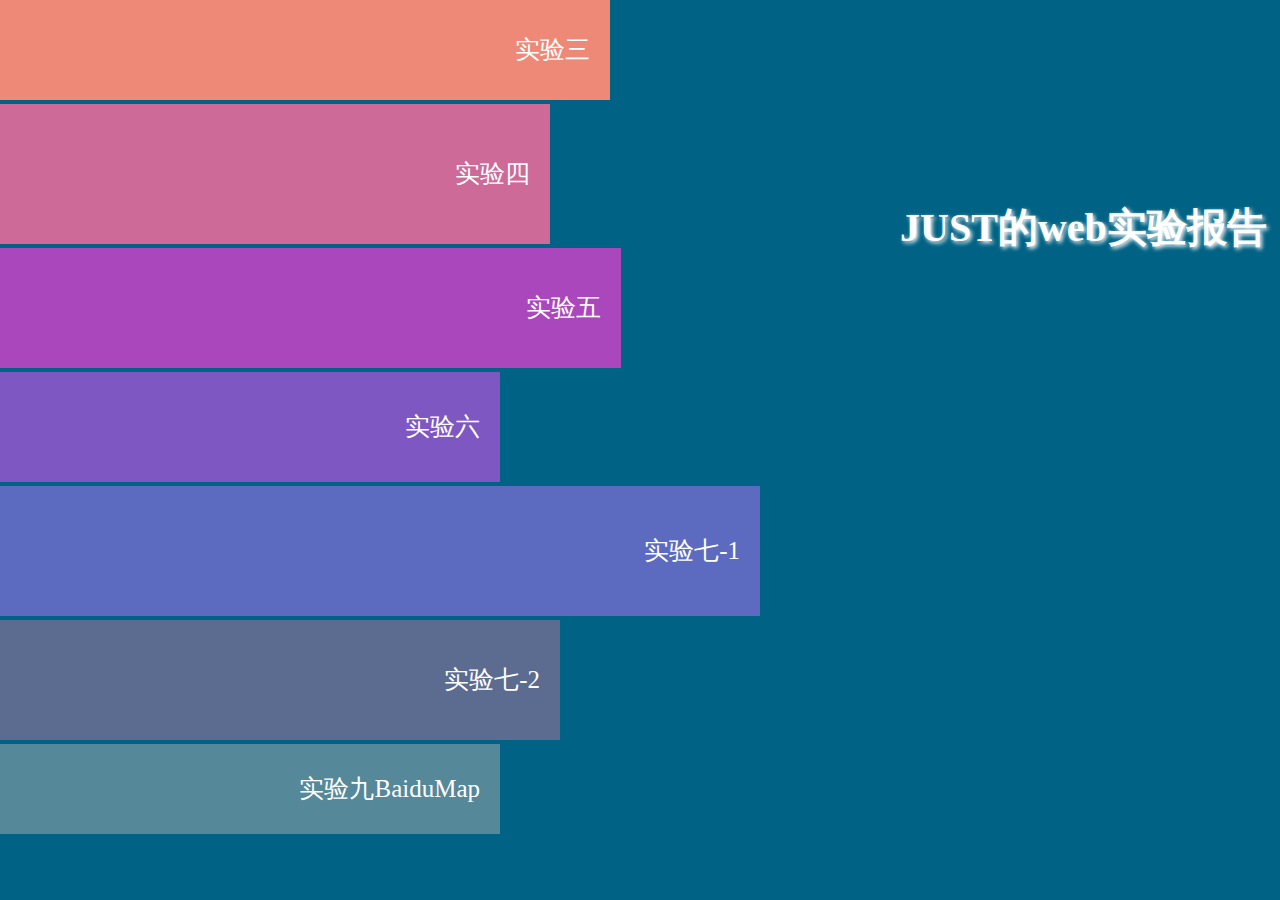
<file: index.html>
<!DOCTYPE html>
<html>
	<head>
		<meta charset="utf-8">
		<meta http-equiv="X-UA-Compatible" content="IE=edge,chrome=1">
		<title>Examples</title>
		<meta name="description" content="">
		<meta name="keywords" content="">
		<link href="CSS/h.css" rel="stylesheet">
	</head>
	<body>
		<div id="ui-left">
			<a href="experience3/e3.html">
				<div id="ex1">
					<span>实验三</span>
				</div>
			</a>
			<a href="experience4/index.html">
				<div id="ex2">
					<span>实验四</span>
				</div>
			</a>
			<a href="experience5/index.html">
				<div id="ex3">
					<span>实验五</span>
				</div>
			</a>
			<a href="experience6/index.html">
				<div id="ex4">
					<span>实验六</span>
				</div>
			</a>
			<a href="bootstrap-part1/index.html">
				<div id="ex5">
					<span>实验七-1</span>
				</div>
			</a>
			<a href="bootstrap-part2/index.html">
				<div id="ex6">
					<span>实验七-2</span>
				</div>
			</a>
			<a href="experience9/index.html">
				<div id="ex7">
					<span>实验九BaiduMap</span>
				</div>
			</a>
		</div>
		<div id="ui-right">
		    <div id="ui-right-introduce">JUST的web实验报告</div>
		</div>
	</body>
</html>
</file>
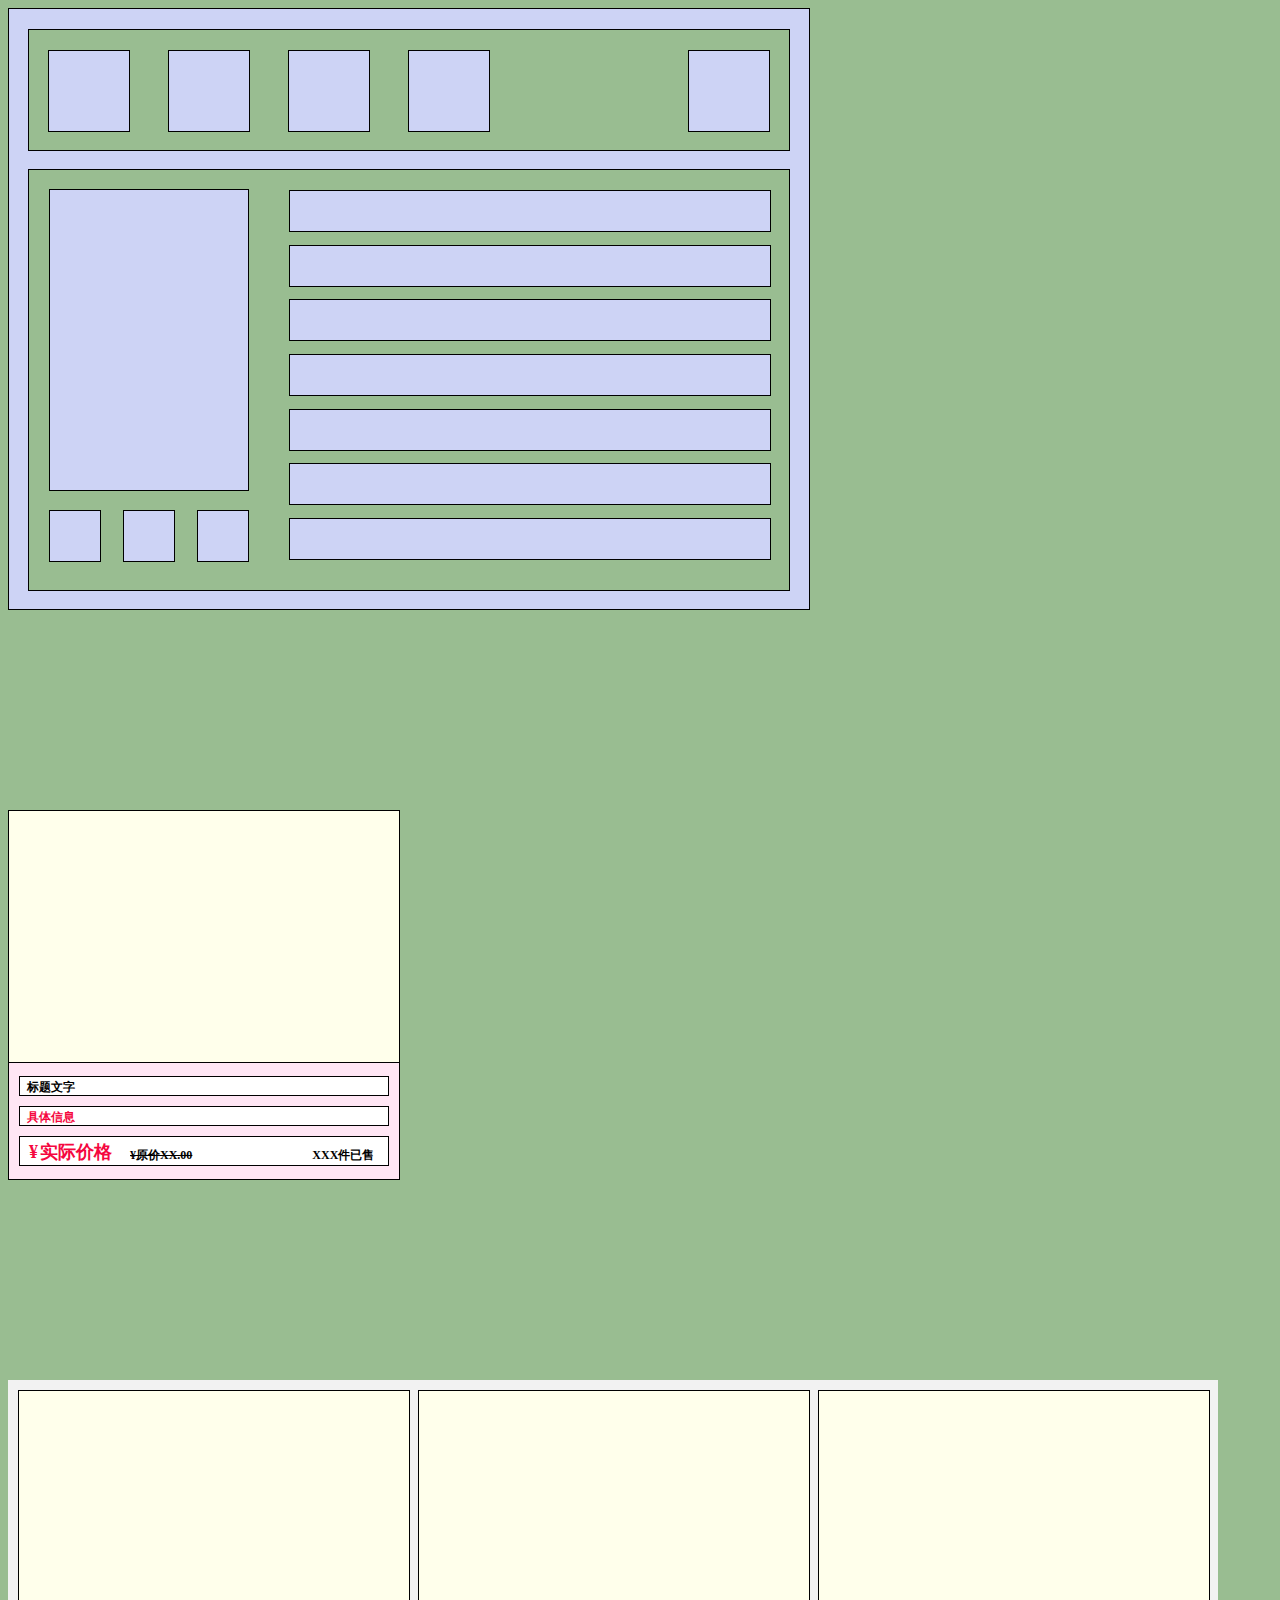
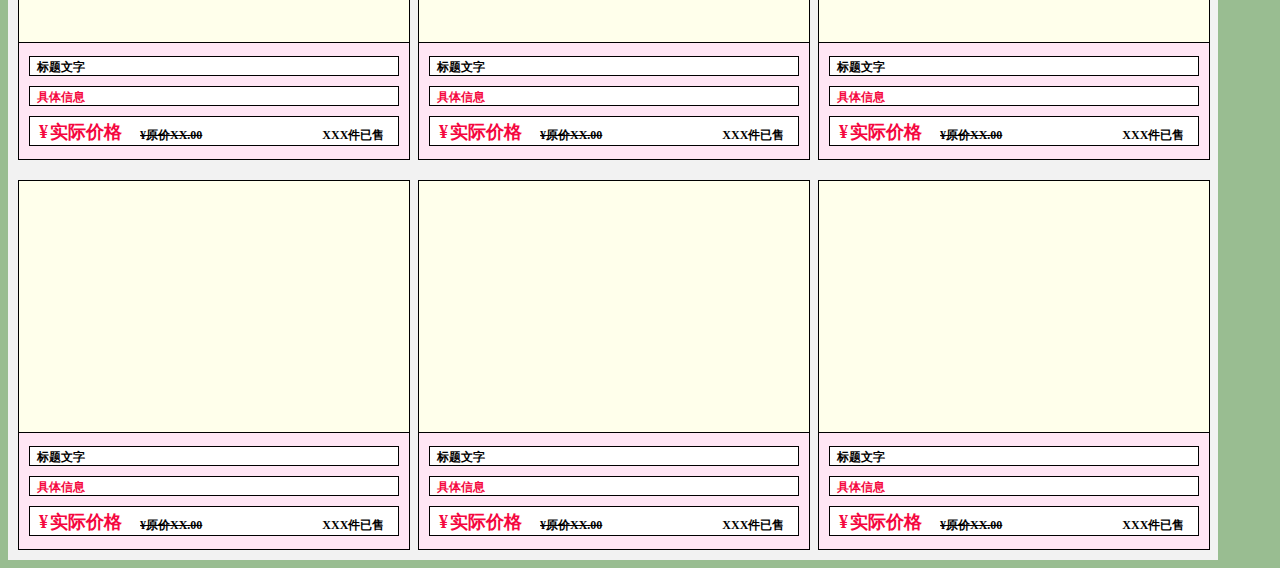
<file: experience4/index.html>
<!DOCTYPE html>
<html>
<head>
<meta charset="utf-8">
<meta http-equiv="X-UA-Compatible" content="IE=edge,chrome=1">
<title>Examples</title>
<meta name="description" content="">
<meta name="keywords" content="">
<link href="CSS/experience4_1.css" rel="stylesheet">
<link rel="stylesheet" href="CSS/experience4_2.css">
<link rel="stylesheet" href="CSS/experience4_3.css">
</head>
<body>
    <div id="ui-main">
        <div id="ui-main-hd">
            <div id="ui-hd-left">
                <div class="ui-main-subhd"></div>
                <div class="ui-main-subhd"></div>
                <div class="ui-main-subhd"></div>
                <div class="ui-main-subhd"></div>
            </div> 
            <div id="ui-hd-center"></div>
            <div id="ui-hd-right">
                <div class="ui-main-subhd"></div>
            </div>
        </div>
        <div id="ui-main-cnt">
            <div id="ui-cnt-left">
                <div id="ui-cnt-left-top">
                    <div id="ui-top-subcnt"></div>
                </div>
                <div id="ui-cnt-left-bottom">
                    <div class="ui-bottom-subcnt"></div>
                    <div class="ui-bottom-subcnt"></div>
                    <div class="ui-bottom-subcnt"></div>
                </div>
            </div>
            <div id="ui-cnt-right">
                <div id="ui-cnt-right-subcnt">
                     <div class="ui-subcnt-line"></div>
                     <div class="ui-subcnt-line"></div>
                     <div class="ui-subcnt-line"></div>
                     <div class="ui-subcnt-line"></div>
                     <div class="ui-subcnt-line"></div>
                     <div class="ui-subcnt-line"></div>
                     <div class="ui-subcnt-line"></div>
                </div>
            </div>
        </div>
    </div>
    <div class="ui-block"></div>
    <div id="ui-ex2">
        <div id="ui-ex2-top"></div>
        <div id="ui-ex2-bottom">
            <div id="ui-bottom-main">
                <div id="ui-main-headline">
                    <span>标题文字</span>
                </div>
                <div id="ui-main-notes">
                    <span id="ui-notes-words">具体信息</span>
                </div>
                <div id="ui-main-prices">
                    <span id="ui-prices-true">实际价格</span>
                    <span id="ui-prices-formal">原价XX.00</span>
                    <span id="ui-prices-sum">XXX件已售</span>
                </div>
            </div>
        </div>
    </div>
    <div class="ui-block"></div>
    <div id="ui-ex3">
        <div class="ui-ex3-container">
            <div id="ui-ex2">
        <div id="ui-ex2-top"></div>
        <div id="ui-ex2-bottom">
            <div id="ui-bottom-main">
                <div id="ui-main-headline">
                    <span>标题文字</span>
                </div>
                <div id="ui-main-notes">
                    <span id="ui-notes-words">具体信息</span>
                </div>
                <div id="ui-main-prices">
                    <span id="ui-prices-true">实际价格</span>
                    <span id="ui-prices-formal">原价XX.00</span>
                    <span id="ui-prices-sum">XXX件已售</span>
                </div>
            </div>
        </div>
    </div>
    <div id="ui-ex2">
        <div id="ui-ex2-top"></div>
        <div id="ui-ex2-bottom">
            <div id="ui-bottom-main">
                <div id="ui-main-headline">
                    <span>标题文字</span>
                </div>
                <div id="ui-main-notes">
                    <span id="ui-notes-words">具体信息</span>
                </div>
                <div id="ui-main-prices">
                    <span id="ui-prices-true">实际价格</span>
                    <span id="ui-prices-formal">原价XX.00</span>
                    <span id="ui-prices-sum">XXX件已售</span>
                </div>
            </div>
        </div>
    </div>
    <div id="ui-ex2">
        <div id="ui-ex2-top"></div>
        <div id="ui-ex2-bottom">
            <div id="ui-bottom-main">
                <div id="ui-main-headline">
                    <span>标题文字</span>
                </div>
                <div id="ui-main-notes">
                    <span id="ui-notes-words">具体信息</span>
                </div>
                <div id="ui-main-prices">
                    <span id="ui-prices-true">实际价格</span>
                    <span id="ui-prices-formal">原价XX.00</span>
                    <span id="ui-prices-sum">XXX件已售</span>
                </div>
            </div>
        </div>
    </div>
        </div>
        <div class="ui-ex3-container">
          <div id="ui-ex2">
        <div id="ui-ex2-top"></div>
        <div id="ui-ex2-bottom">
            <div id="ui-bottom-main">
                <div id="ui-main-headline">
                    <span>标题文字</span>
                </div>
                <div id="ui-main-notes">
                    <span id="ui-notes-words">具体信息</span>
                </div>
                <div id="ui-main-prices">
                    <span id="ui-prices-true">实际价格</span>
                    <span id="ui-prices-formal">原价XX.00</span>
                    <span id="ui-prices-sum">XXX件已售</span>
                </div>
            </div>
        </div>
    </div>
    <div id="ui-ex2">
        <div id="ui-ex2-top"></div>
        <div id="ui-ex2-bottom">
            <div id="ui-bottom-main">
                <div id="ui-main-headline">
                    <span>标题文字</span>
                </div>
                <div id="ui-main-notes">
                    <span id="ui-notes-words">具体信息</span>
                </div>
                <div id="ui-main-prices">
                    <span id="ui-prices-true">实际价格</span>
                    <span id="ui-prices-formal">原价XX.00</span>
                    <span id="ui-prices-sum">XXX件已售</span>
                </div>
            </div>
        </div>
    </div>
    <div id="ui-ex2">
        <div id="ui-ex2-top"></div>
        <div id="ui-ex2-bottom">
            <div id="ui-bottom-main">
                <div id="ui-main-headline">
                    <span>标题文字</span>
                </div>
                <div id="ui-main-notes">
                    <span id="ui-notes-words">具体信息</span>
                </div>
                <div id="ui-main-prices">
                    <span id="ui-prices-true">实际价格</span>
                    <span id="ui-prices-formal">原价XX.00</span>
                    <span id="ui-prices-sum">XXX件已售</span>
                </div>
            </div>
        </div>
    </div>
        </div>
    </div>
</body>
</html>
</file>
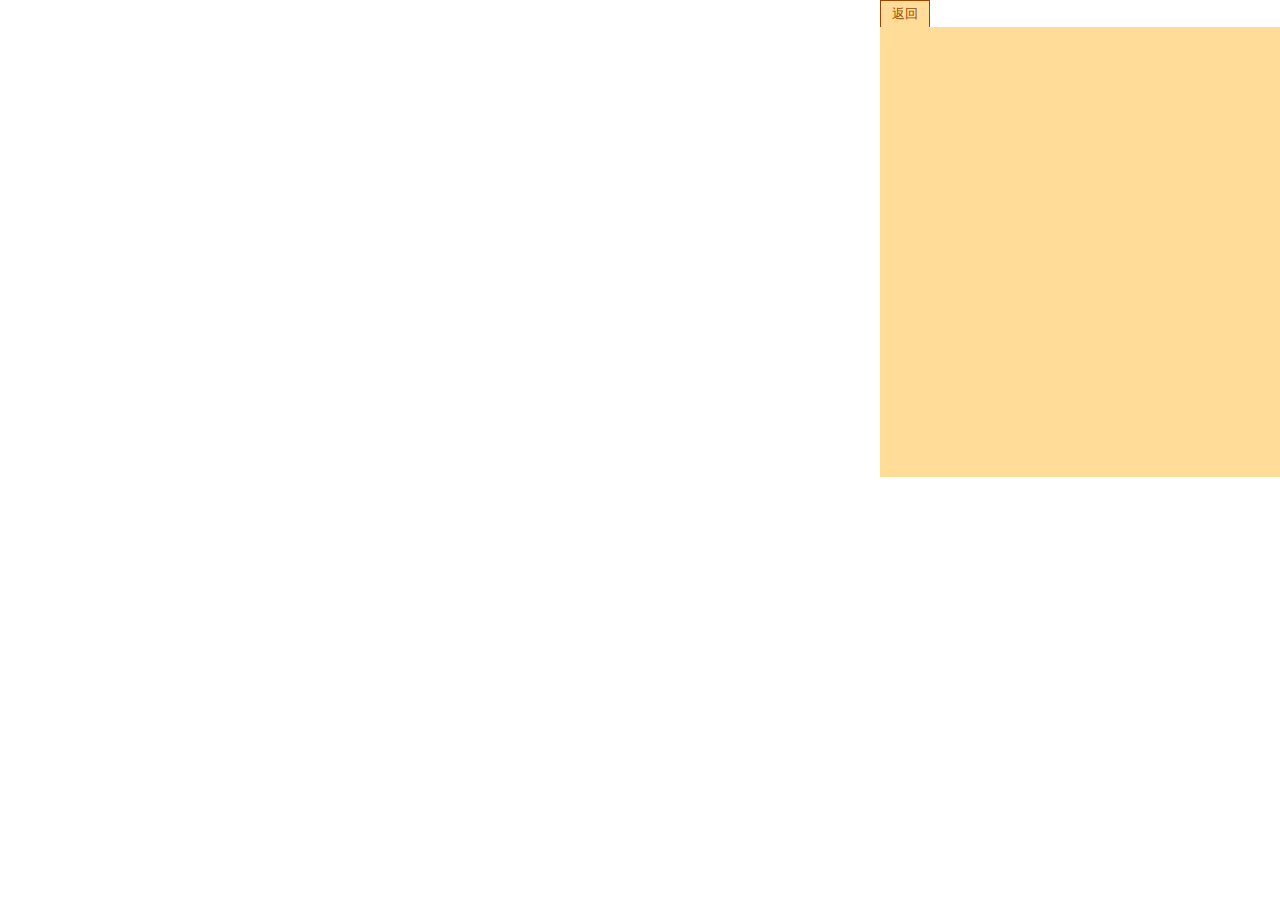
<file: experience9/index.html>
<!DOCTYPE html>
<html>
  <head>
    <meta name="viewport" content="initial-scale=1.0, user-scalable=no" />
    <meta http-equiv="Content-Type" content="text/html; charset=utf-8" />
    <title>Hello, World</title>
    <script src="http://api.map.baidu.com/api?v=2.0&ak=2hPXkEBk9x4n1th3Ylt5BVUi80sikXyr"></script>
    <link rel="stylesheet" href="css/ex8.css">
  </head>
  <body>
    <div id="myMap"></div>
    <div id="result">
        <div id="return">
        	<button id="return-button" >返回</button>
        </div>
    	<div id="result1"></div>
        <div id="result2"></div>
    </div>
  </body>
  <script src="js/ex8.js"></script>
</html>
</file>
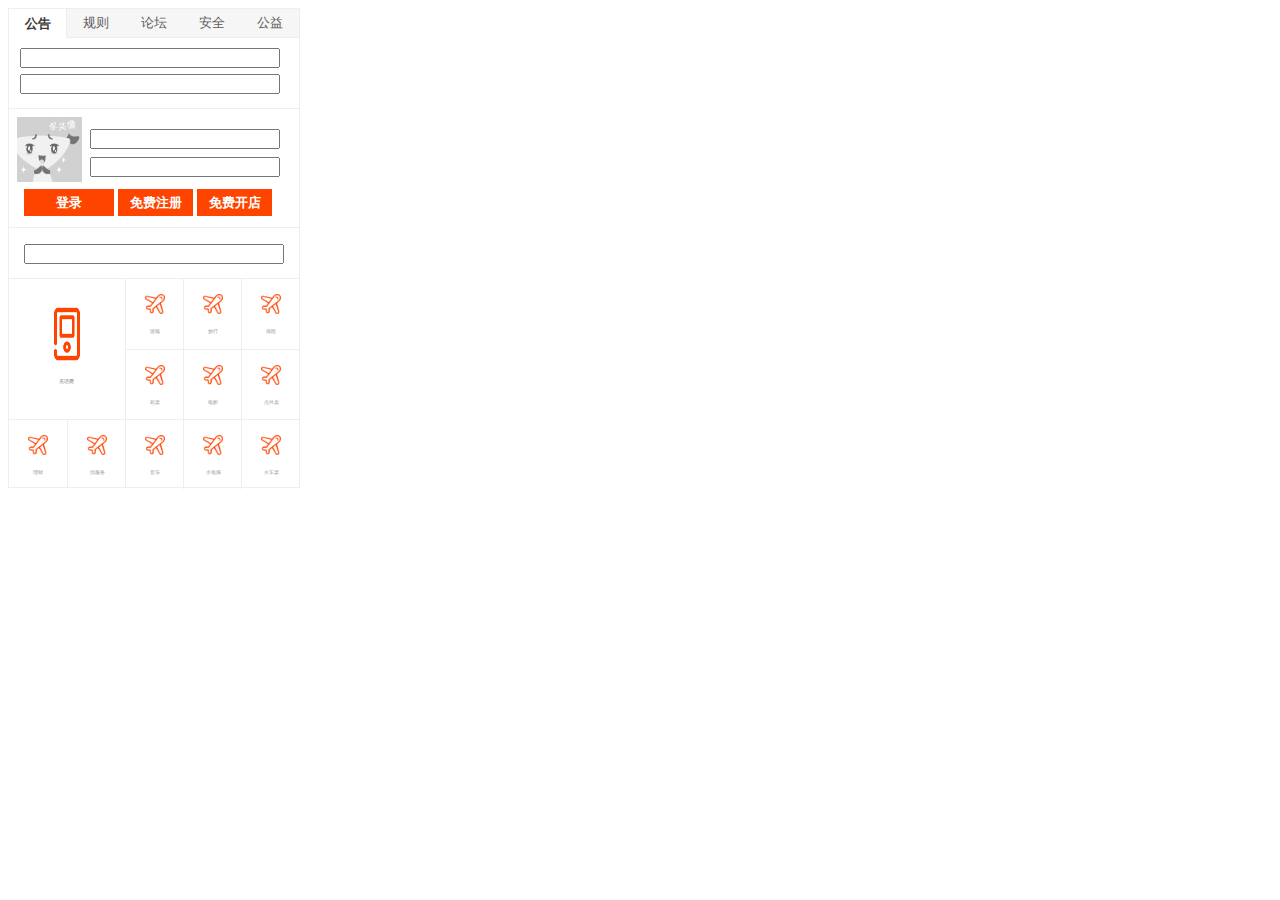
<file: experience3/e3.html>
<!DOCTYPE html>
<html>
<head>
<meta charset="utf-8">
<meta http-equiv="X-UA-Compatible" content="IE=edge,chrome=1">
<title>Examples</title>
<meta name="description" content="">
<meta name="keywords" content="">
<link href="CSS/h.css" rel="stylesheet">
</head>
<body>
   <div id="head">
   	    <div id="notice">公告</div>
   	    <div class="otherpart">规则</div>
   	    <div class="otherpart">论坛</div>
   	    <div class="otherpart">安全</div>
   	    <div class="otherpart">公益</div>
   	    <div class="clear"></div>
   </div>
   <div id="gg">
   	    <input type="text" id="search1_1">
   	    <input type="text" id="search1_2">
   </div>
   <div id="dl">
        <div id="part3">
        	<img id="login_pic" src="img/no_login.jpg"></img>
   	        <input type="text" id="search2_1">
   	        <input type="text" id="search2_2">
        </div>
   	    <div id="buttons">
   	    	<button id="in">登录</button>
   	    	<button id="login">免费注册</button>
   	    	<button id="store">免费开店</button>
   	    </div>
   </div>
   <div id="search">
   	    <input type="text" id="search3_1">
   </div>
   <div id="main">
   	    <div id="charge">
   	   	    <img src="img/话费.png" id="chpic">
   	   	    <div id="chword">充话费</div>
   	    </div>
   	    <div class="otherpart4_1">
   	   	    <img src="img/旅行.png" class="pic4">
   	   	    <div class="words">游戏</div>
   	    </div>
   	    <div class="otherpart4_1">
   	        <img src="img/旅行.png" class="pic4">
   	   		<div class="words">旅行</div>
   	   	</div>
   	    <div class="otherpart4_1">
   	        <img src="img/旅行.png" class="pic4">
   	   		<div class="words">保险</div>
   	   	</div>
   	    <div class="otherpart4">
   	        <img src="img/旅行.png" class="pic4">
   	   		<div class="words">彩票</div>
   	   	</div>
   	    <div class="otherpart4">
   	        <img src="img/旅行.png" class="pic4">
   	   		<div class="words">电影</div>
   	   	</div>
   	    <div class="otherpart4">
   	        <img src="img/旅行.png" class="pic4">
   	   		<div class="words">点外卖</div>
   	   	</div>
   	    <div class="otherpart4_2">
   	        <img src="img/旅行.png" class="pic4">
   	   		<div class="words">理财</div>
   	   	</div>
   	    <div class="otherpart4">
   	        <img src="img/旅行.png" class="pic4">
   	   		<div class="words">找服务</div>
   	   	</div>
   	    <div class="otherpart4">
   	        <img src="img/旅行.png" class="pic4">
   	   		<div class="words">音乐</div>
   	   	</div>
   	   	<div class="otherpart4">
   	        <img src="img/旅行.png" class="pic4">
   	   		<div class="words">水电煤</div>
   	   	</div>
   	   	<div class="otherpart4">
   	        <img src="img/旅行.png" class="pic4">
   	   		<div class="words">火车票</div>
   	   	</div>
   </div>
</body>
</html>
</file>
<file: CSS/h.css>
*{
	padding: 0;
	margin: 0;
}
body{
	width: screen.width;
	background-color: #006284;
	display: flex;
}
#ui-left{
	width: 900px;
}
#ex1{
	display: inline-block;
	background-color: #ee8877;
	width: 410px;
	height: 100px;
	line-height: 100px;
}
#ex1:hover{
	background-color: #ee8877;
	width: 610px;
	height: 100px;
	line-height: 100px;
}
a{
	width: auto;
}
#ex2{
	display: inline-block;
    background-color: #cd6a97;
    width: 550px;
    height: 140px;
    line-height: 140px; 
}
#ex2:hover{
    background-color: #cd6a97;
    width: 750px;
    height: 140px;
    line-height: 140px;
}
#ex3{
	display: inline-block;
	background-color: #ab47bc;
	width: 621px;
	height: 120px;
	line-height: 120px;
}
#ex3:hover{
	background-color: #ab47bc;
	width: 821px;
	height: 120px;
	line-height: 120px;
}
#ex4{
	display: inline-block;
	background-color: #7e57c2;
	width: 500px;
	height: 110px;
	line-height: 110px;
}
#ex4:hover{
	background-color: #7e57c2;
	width: 700px;
	height: 110px;
	line-height: 110px;
}
#ex5{
	display: inline-block;
	background-color: #5c6bc0;
	width: 760px;
	height: 130px;
	line-height: 130px;
}
#ex5:hover{
	background-color: #5c6bc0;
	width: 900px;
	height: 130px;
	line-height: 130px;
}
#ex6{
	display: inline-block;
	background-color: #5c6b90;
	width: 560px;
	height: 120px;
	line-height: 120px;
}
#ex6:hover{
	background-color: #5c6b90;
	width: 760px;
	height: 120px;
	line-height: 120px;
}
#ex7{
	display: inline-block;
	background-color: #558899;
	width: 500px;
	height: 90px;
	line-height: 90px;
}
#ex7:hover{
	background-color: #558899;
	width: 700px;
	height: 90px;
	line-height: 90px;
}
span{
	float: right;
	margin-right: 20px;
	color: #fff;
	font-size: 25px;
	font-family: "微软雅黑";
	/*font-weight: ;*/
}
#ui-right{
	flex: 1;
}
#ui-right-introduce{
	color: #fff;
	font-size: 40px;
	font-family: "微软雅黑";
	font-weight: bolder;
	text-shadow: 2px 2px 4px #fff;
	margin-top: 200px;
}
</file>
<file: experience4/CSS/experience4_1.css>
div{
	display: flex;
}
body{
	background-color: #99bd91;
}
#ui-main{
	width: 800px;
	height: 600px;
	background-color: #CDD3F5;
	display: flex;
	justify-content: center;
	flex-wrap: wrap;
	border: 1px solid #000;
}
#ui-main-hd{
	width: 760px;
	height: 120px;
	margin-top: 20px;
	background-color: #99bd91;
	align-items: center;
	border: 1px solid #000;
}
#ui-hd-left{
    width: 480px;
    height: 80px;
    justify-content: space-around;
}
#ui-hd-center{
	flex: 1;
}
#ui-hd-right{
    width: 120px;
    height: 80px;
    justify-content: space-around;
}
.ui-main-subhd{
	height: 80px;
	width: 80px;
	background-color: #CDD3F5;
	border: 1px solid #000;
}
#ui-main-cnt{
	width: 760px;
	height: 420px;
	background-color: #99bd91;
	align-items: space-around;
	justify-content: space-around;
	border: 1px solid #000;
}
#ui-cnt-left{
	width: 200px;
	flex-direction: column;
}
#ui-cnt-left-top{
	width: 200px;
	height: 340px;
	align-items: center;
}
#ui-top-subcnt{
	width: 200px;
	height: 300px;
	background-color: #CDD3F5;
	border: 1px solid #000;
}
#ui-cnt-left-bottom{
	width: 200px;
	height: 50px;
	justify-content: space-between;
}
.ui-bottom-subcnt{
	width: 50px;
	height: 50px;
	background-color: #CDD3F5;
	border: 1px solid #000;
}
#ui-cnt-right{
	width: 480px;
}
#ui-cnt-right-subcnt{
	width: 480px;
	height: 370px;
	margin-top: 20px;
	flex-direction: column;
	justify-content: space-between;
}
.ui-subcnt-line{
	width: 480px;
	height: 40px;
	background-color: #CDD3F5;
	border: 1px solid #000;
}
.ui-block{
	height: 200px;
}
</file>
<file: experience4/CSS/experience4_2.css>
#ui-ex2{
	width: 390px;
	height: 370px;
	background-color: black;
	flex-direction: column;
}
#ui-ex2-top{
	width: 390px;
	height: 260px;
	background-color: #ffffeb;
	border-top: 1px solid #000;
	border-left: 1px solid #000;
	border-right: 1px solid #000;
}
#ui-ex2-bottom{
	width: 390px;
	height: 120px;
	background-color: #ffe6f4;
	justify-content: center;
	align-items: center;
	border: 1px solid #000;
}
#ui-bottom-main{
	width: 370px;
	height: 90px;
	flex-direction: column;
	justify-content: space-between;
}
#ui-main-headline{
	box-sizing: border-box;
	width: 370px;
	height: 20px;
	background-color: #fff;
	border: 1px solid #000;
}
#ui-main-notes{
	box-sizing: border-box;
	width: 370px;
	height: 20px;
	background-color: #fff;
	border: 1px solid #000;
}
#ui-main-prices{
	box-sizing: border-box;
	width: 370px;
	height: 30px;
	background-color: #fff;
	border: 1px solid #000;
}
#ui-main-headline span{
	width: 50px;
	color: black;
	font-size: 12px;
	margin-left: 7px;
	line-height: 20px;
	font-family: "微软雅黑";
	font-weight: bolder;
}
#ui-notes-words{
	color: #F5073F;
	margin-left: 7px;
	font-size: 12px;
	line-height: 20px;
	font-family: "微软雅黑";
	font-weight: bolder;
}
#ui-prices-true{
	color: #F5073F;
	margin-left: 7px;
	font-size: 18px;
	line-height: 30px;
	font-family: "微软雅黑";
	font-weight: bolder;
}
#ui-prices-true:before{
	content: "¥";
	color: #F5073F;
	margin-left: 5px;
	font-size: 18px;
	line-height: 30px;
	font-family: "微软雅黑";
	font-weight: bolder;
	margin: 2px;
}
#ui-prices-formal{
	color: black;
	font-size: 12px;
	margin-left: 7px;
	margin-top: 10px;
	margin-left: 10px;
	font-family: "微软雅黑";
	font-weight: bolder;
	text-decoration: line-through;
}
#ui-prices-formal:before{
	content: "¥";
	color: black;
	font-size: 12px;
	margin-left: 7px;
	margin-top: 10px;
	margin-left: 8px;
	font-family: "微软雅黑";
	font-weight: bolder;
}
#ui-prices-sum{
	color: black;
	font-size: 12px;
	margin-top: 10px;
	margin-left: 120px;
	font-family: "微软雅黑";
	font-weight: bolder;
}
</file>
<file: experience4/CSS/experience4_3.css>
#ui-ex3{
	width: 1210px;
	height: 780px;
	background-color: #F2F2F2;
	flex-wrap: wrap;
	justify-content: center;
	align-items: center;
}
.ui-ex3-container{
	width: 1190px;
	height: 370px;
	justify-content: space-between;
}
</file>
<file: experience9/css/ex8.css>
html{
	height:100%;
}  
body{
	display: flex;
	height:100%;
	margin:0;
	padding:0;
}  
#myMap{
	flex: 1;
	height: 100%;
}
#return{
	height: 3%;
}
#return-button{
	height: 100%;
	width: 50px;
	color: #994C00;
	border: solid 1px #994400;
	border-bottom: 0;
	background-color: #FFDD99;
}
#result1{
	width: 400px;
	height: 50%;
	background-color: #FFDD99;
	overflow: scroll;
}
#result2{
	width: 400px;
	height: 47%;
	background-color: #fff;
	overflow: scroll;
}
</file>
<file: experience3/CSS/h.css>
#head{
	box-sizing: border-box;
	width: 292px;
	height: 30px;
	border: 1px solid #EEEEEE;
}
#notice{
	float: left;
	width: 57px;
	height: 29px;
	color: #3C3C3C;
	font-weight: bolder;
	font-size: 13px;
	border-bottom: : 1px solid #FFFFFF;
	border-right: 1px solid #EEEEEE;
	background-color: white;
	text-align: center;
	line-height: 29px;
}
.otherpart{
	box-sizing: border-box;
	float: left;
	width: 58px;
	height: 28px;
	color: #5D5D5D;
	font-size: 13px;
	background-color: #F6F6F6;
	text-align: center;
	line-height: 28px;
}
.clear{
	clear: both;
}
#gg{
	box-sizing: border-box;
	width: 292px;
	height: 70px;
	border-right: 1px solid #EEEEEE;
	border-left: 1px solid #EEEEEE;
}
#search1_1{
	box-sizing: border-box;
	width: 260px;
	height: 20px;
	margin: 10px 15px 6px 11px;
}
#search1_2{
	box-sizing: border-box;
	width: 260px;
	height: 20px;
	margin: 0 15px 10px 11px;
}
#dl{
	box-sizing: border-box;
	width: 292px;
	height: 120px;
	border: 1px solid #EEEEEE;
}
#part3{
	width: 290px;
	height: 80px;
}
#login_pic{
	width: 65px;
	height: 65px;
	margin:8px 8px 0 8px;
	float: left;
}
#search2_1{
	box-sizing: border-box;
	float: left;
	width: 190px;
	height: 20px;
	margin: 20px 0 8px 0;
}
#search2_2{
	float: left;
	box-sizing: border-box;
	width: 190px;
	height: 20px;
}
#buttons{
	width: 290px;
	height: 40px; 
}
#in{
	width: 90px;
	height: 27px;
	background-color: #FF4400;
	color: #FFFFFF;
	font-weight: bold;
	border: 0px;
	margin-left: 15px;
	padding: 0;
}
#login{
	width: 75px;
	height: 27px;
	background-color: #FF4400;
	color: #FFFFFF;
	font-weight: bold;
	border: 0px;
	padding: 0;
}
#store{
	width: 75px;
	height: 27px;
	background-color: #FF4400;
	color: #FFFFFF;
	font-weight: bold;
	border: 0;
	padding: 0;
}
#search{
	box-sizing: border-box;
	width: 292px;
	height: 50px;
	border-left: 1px solid #EEEEEE;
	border-right: 1px solid #EEEEEE;
	text-align: center;
	line-height: 50px;
}
#search3_1{
	box-sizing: border-box;
	width: 260px;
	height: 20px;
}
#main{
	box-sizing: border-box;
	width: 292px;
	height: 210px;
	border: 1px solid #EEEEEE;
}
#charge{
	box-sizing: border-box;
	float: left;
	width: 116px;
	height: 140px;
	text-align: center;
}
#chpic{
	width: 40px;
	height: 60px;
	margin-top: 25px;
}
#chword{
	width: 40px;
	height: 20px;
	color: #7B7B7B;
	font-size: 5px;
	margin-top: 10px;
	margin-left:  37px;
}
.otherpart4{
	box-sizing: border-box;
	float: left;
	width: 58px;
	height: 70px;
	border-left: 1px solid #EEEEEE;
	border-top: 1px solid #EEEEEE; 
	text-align: center;
}
.otherpart4_1{
	box-sizing: border-box;
	float: left;
	width: 58px;
	height: 70px;
	border-left: 1px solid #EEEEEE;
	text-align: center;
}
.otherpart4_2{
	box-sizing: border-box;
	float: left;
	width: 58px;
	height: 70px;
	border-top: 1px solid #EEEEEE;
	text-align: center;
}
.pic4{
	width: 20px;
	height: 20px;
	margin-top: 15px;
}
.words{
	width: 58px;
	height: 20px;
	color: #999999;
	font-size: 5px;
	margin-top: 10px;
}
</file>
